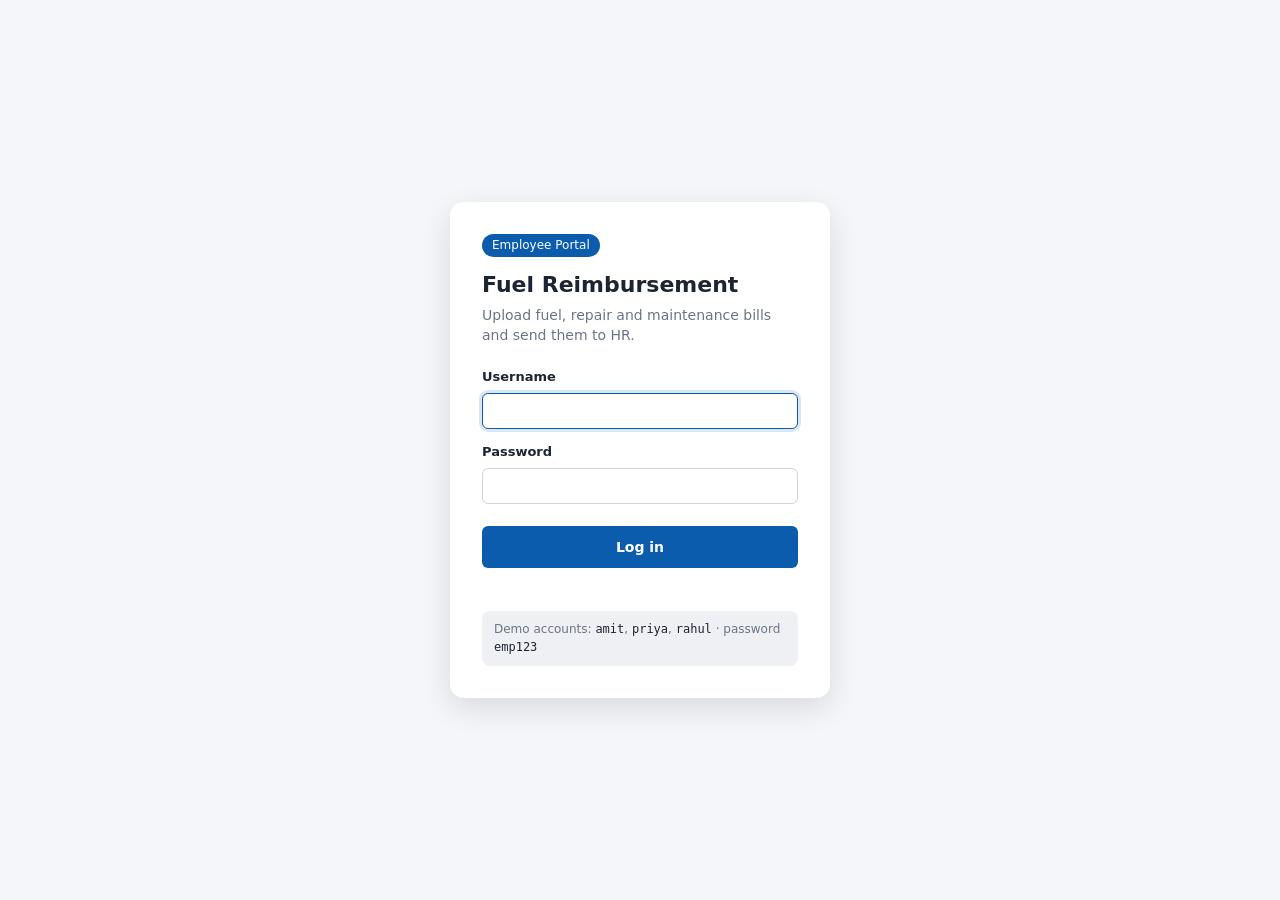
<file: employee_portal/index.html>
<!doctype html>
<html lang="en">
<head>
  <meta charset="utf-8">
  <meta name="viewport" content="width=device-width, initial-scale=1">
  <title>Employee Portal · Fuel Reimbursement</title>
  <link rel="stylesheet" href="/shared/styles.css">
</head>
<body class="employee">

  <!-- Login -->
  <div id="login-screen" class="login-wrap">
    <form id="login-form" class="login-card" autocomplete="on">
      <span class="badge-top">Employee Portal</span>
      <h1>Fuel Reimbursement</h1>
      <p class="sub">Upload fuel, repair and maintenance bills and send them to HR.</p>
      <label for="username">Username</label>
      <input type="text" id="username" name="username" required autofocus>
      <label for="password">Password</label>
      <input type="password" id="password" name="password" required>
      <button class="btn btn-primary" type="submit">Log in</button>
      <div id="login-error" class="form-error"></div>
      <div class="demo">Demo accounts: <code>amit</code>, <code>priya</code>, <code>rahul</code> · password <code>emp123</code></div>
    </form>
  </div>

  <!-- App -->
  <div id="app-screen" class="hidden">
    <header class="topbar">
      <div class="logo">Fuel Reimbursement <small>Employee Portal</small></div>
      <div class="spacer"></div>
      <div class="who"><span id="who-name"></span><small id="who-meta"></small></div>
      <button id="logout-btn">Log out</button>
    </header>

    <main>
      <div id="reader-banner" class="banner hidden"></div>

      <div class="stats">
        <div class="stat"><div class="label">Not sent</div><div class="value" id="st-draft">0</div></div>
        <div class="stat"><div class="label">Pending with HR</div><div class="value" id="st-pending">0</div></div>
        <div class="stat"><div class="label">Approved</div><div class="value" id="st-approved">0</div></div>
        <div class="stat"><div class="label">Rejected</div><div class="value" id="st-rejected">0</div></div>
      </div>

      <div id="dropzone" class="dropzone" tabindex="0" role="button" aria-label="Upload bills">
        <div class="icon">⛽</div>
        <div class="big">Drop bills here or click to choose files</div>
        <div class="muted">You can select several at once. Photos (JPG, PNG, WEBP...) and PDFs up to 15 MB each.</div>
        <input id="file-input" type="file" multiple accept="image/*,.pdf,application/pdf" hidden>
      </div>

      <section class="card">
        <div class="card-head">
          <h2>My bills</h2>
          <div class="tabs" id="tabs">
            <button data-filter="all" class="active">All</button>
            <button data-filter="draft">Not sent</button>
            <button data-filter="pending">Pending</button>
            <button data-filter="approved">Approved</button>
            <button data-filter="rejected">Rejected</button>
          </div>
          <div class="spacer"></div>
          <button id="send-all" class="btn btn-primary hidden">Send all ready bills</button>
        </div>
        <div class="table-wrap">
          <table>
            <thead>
              <tr>
                <th>Bill</th>
                <th>Type</th>
                <th>Bill number</th>
                <th>Bill date</th>
                <th class="num">Amount (₹)</th>
                <th>Status</th>
                <th class="num">Action</th>
              </tr>
            </thead>
            <tbody id="rows"></tbody>
          </table>
        </div>
        <div id="empty" class="empty hidden">No bills here yet. Upload your first bill above.</div>
      </section>
    </main>
  </div>

  <script src="/shared/common.js"></script>
  <script src="app.js"></script>
</body>
</html>
</file>
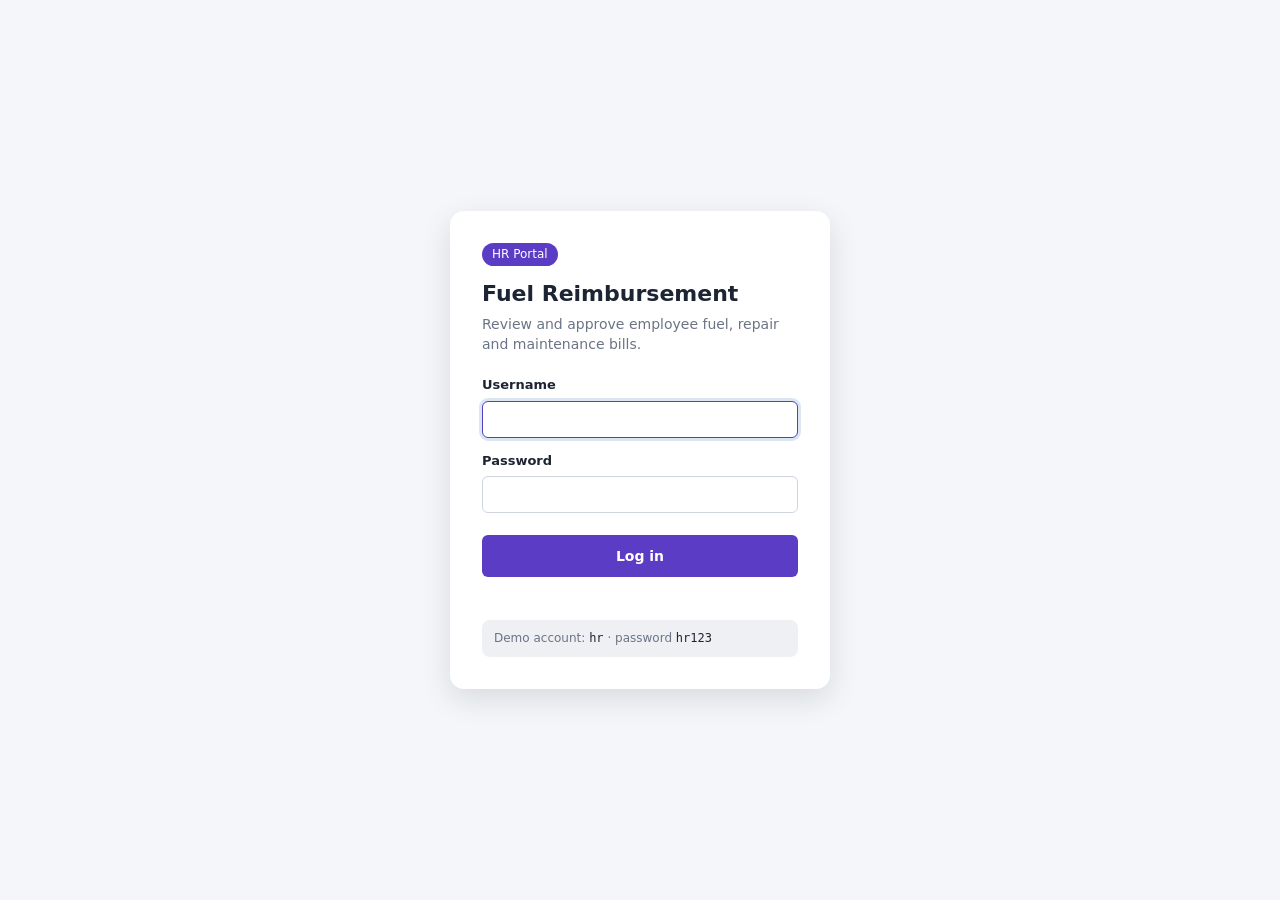
<file: hr_portal/index.html>
<!doctype html>
<html lang="en">
<head>
  <meta charset="utf-8">
  <meta name="viewport" content="width=device-width, initial-scale=1">
  <title>HR Portal · Fuel Reimbursement</title>
  <link rel="stylesheet" href="/shared/styles.css">
</head>
<body class="hr">

  <!-- Login -->
  <div id="login-screen" class="login-wrap">
    <form id="login-form" class="login-card" autocomplete="on">
      <span class="badge-top">HR Portal</span>
      <h1>Fuel Reimbursement</h1>
      <p class="sub">Review and approve employee fuel, repair and maintenance bills.</p>
      <label for="username">Username</label>
      <input type="text" id="username" name="username" required autofocus>
      <label for="password">Password</label>
      <input type="password" id="password" name="password" required>
      <button class="btn btn-primary" type="submit">Log in</button>
      <div id="login-error" class="form-error"></div>
      <div class="demo">Demo account: <code>hr</code> · password <code>hr123</code></div>
    </form>
  </div>

  <!-- App -->
  <div id="app-screen" class="hidden">
    <header class="topbar">
      <div class="logo">Fuel Reimbursement <small>HR Portal</small></div>
      <div class="spacer"></div>
      <div class="who"><span id="who-name"></span><small id="who-meta"></small></div>
      <button id="logout-btn">Log out</button>
    </header>

    <main>
      <div class="stats">
        <div class="stat"><div class="label">Waiting for review</div><div class="value" id="st-pending">0</div></div>
        <div class="stat"><div class="label">Approved</div><div class="value" id="st-approved">0</div></div>
        <div class="stat"><div class="label">Rejected</div><div class="value" id="st-rejected">0</div></div>
        <div class="stat alert"><div class="label">Anomalies pending</div><div class="value" id="st-anomaly">0</div></div>
      </div>

      <!-- Auto-approve switch -->
      <section id="auto-card" class="card auto-card">
        <label class="switch" title="Turn auto-approve on or off">
          <input type="checkbox" id="auto-toggle">
          <span class="slider"></span>
        </label>
        <div class="auto-text">
          <strong>Auto-approve bills with no anomaly</strong>
          <div id="auto-status" class="muted"></div>
        </div>
      </section>

      <div id="detection-banner" class="banner info hidden"></div>

      <!-- Pending -->
      <section class="card">
        <div class="card-head">
          <h2>Waiting for review <span id="pending-count" class="count-pill">0</span></h2>
          <div class="spacer"></div>
          <label class="toggle"><input type="checkbox" id="only-anomalies"> Only anomalies</label>
        </div>
        <div class="table-wrap">
          <table>
            <thead>
              <tr>
                <th>Employee</th>
                <th>Bill</th>
                <th>Type</th>
                <th>Bill number</th>
                <th>Bill date</th>
                <th class="num">Amount</th>
                <th>Submitted</th>
                <th class="num">Action</th>
              </tr>
            </thead>
            <tbody id="pending-rows"></tbody>
          </table>
        </div>
        <div id="pending-empty" class="empty hidden"></div>
      </section>

      <!-- History -->
      <section class="card history-card">
        <div class="card-head">
          <h2>Decision history <span id="history-count" class="count-pill">0</span></h2>
          <div class="tabs" id="history-tabs">
            <button data-filter="all" class="active">All</button>
            <button data-filter="approved">Approved</button>
            <button data-filter="rejected">Rejected</button>
          </div>
          <select id="mode-filter" title="Who decided">
            <option value="all">Auto + manual</option>
            <option value="auto">Auto-approved only</option>
            <option value="manual">Manual only</option>
          </select>
          <div class="spacer"></div>
          <input type="text" id="search" class="search" placeholder="Search employee, bill no...">
        </div>
        <div class="table-wrap">
          <table>
            <thead>
              <tr>
                <th>Employee</th>
                <th>Bill</th>
                <th>Type</th>
                <th>Bill number</th>
                <th>Bill date</th>
                <th class="num">Amount</th>
                <th>Decision</th>
                <th>Decided by</th>
                <th>Decided on</th>
              </tr>
            </thead>
            <tbody id="history-rows"></tbody>
          </table>
        </div>
        <div id="history-empty" class="empty hidden"></div>
      </section>
    </main>
  </div>

  <script src="/shared/common.js"></script>
  <script src="app.js"></script>
</body>
</html>
</file>
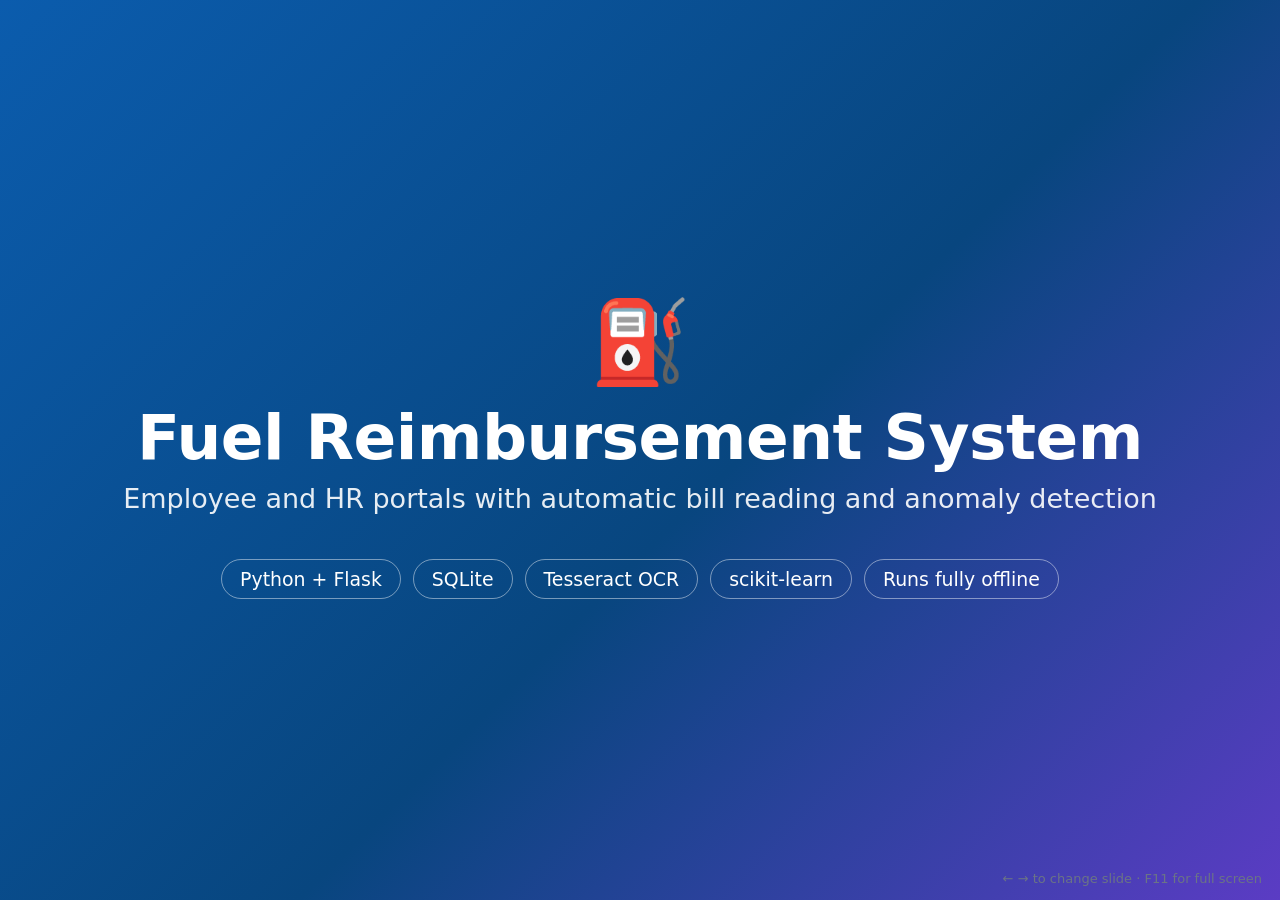
<file: demo/slides.html>
<!doctype html>
<html lang="en">
<head>
<meta charset="utf-8">
<title>Fuel Reimbursement System · Demo slides</title>
<style>
  * { box-sizing: border-box; }
  html, body { margin: 0; height: 100%; }
  body { font-family: "Segoe UI", system-ui, Arial, sans-serif; background: #0f1724; color: #1d2433; overflow: hidden; }
  .slide { position: absolute; inset: 0; display: none; align-items: center; justify-content: center; padding: 4vh 5vw; }
  .slide.active { display: flex; }
  .hint { position: fixed; bottom: 14px; right: 18px; color: #6b7486; font-size: 13px; }

  /* Title */
  .title { background: linear-gradient(135deg, #0b5cad 0%, #08467f 55%, #5b3cc4 100%); color: #fff; flex-direction: column; text-align: center; }
  .title .icon { font-size: 9vh; line-height: 1; }
  .title h1 { font-size: 7vh; margin: 2vh 0 1vh; letter-spacing: -.5px; }
  .title p { font-size: 3vh; margin: 0; opacity: .9; }
  .title .chips { margin-top: 5vh; display: flex; gap: 12px; flex-wrap: wrap; justify-content: center; }
  .title .chips span { border: 1px solid rgba(255,255,255,.45); border-radius: 99px; padding: 8px 18px; font-size: 2.1vh; }

  /* Architecture */
  .arch { background: #f4f6f9; flex-direction: column; }
  .arch h2 { margin: 0 0 4vh; font-size: 4.4vh; }
  .grid { display: grid; grid-template-columns: 1fr 70px 1.25fr 70px 1fr; align-items: center; width: 100%; max-width: 1500px; }
  .col { display: flex; flex-direction: column; gap: 3vh; }
  .box { background: #fff; border-radius: 14px; box-shadow: 0 2px 10px rgba(16,24,40,.1); padding: 2.4vh 1.6vw; border-top: 6px solid #0b5cad; }
  .box h3 { margin: 0 0 .8vh; font-size: 2.6vh; }
  .box .port { font-family: Consolas, monospace; font-size: 1.8vh; color: #6b7486; }
  .box ul { margin: 1vh 0 0; padding-left: 20px; font-size: 1.9vh; line-height: 1.55; color: #3a4252; }
  .box.hr { border-top-color: #5b3cc4; }
  .box.backend { border-top-color: #127a46; }
  .box.store { border-top-color: #9a5b00; }
  .box.ai { border-top-color: #b42318; }
  .inner { display: grid; grid-template-columns: 1fr 1fr; gap: 1.4vh; margin-top: 1.6vh; }
  .inner div { background: #f4f6f9; border-radius: 10px; padding: 1.4vh 1vw; font-size: 1.8vh; }
  .inner b { display: block; font-size: 1.9vh; margin-bottom: .4vh; }
  .arrow { text-align: center; font-size: 4vh; color: #9aa3b2; }
  .arrow small { display: block; font-size: 1.5vh; }
  .flow { margin-top: 5vh; display: flex; gap: 10px; align-items: center; flex-wrap: wrap; justify-content: center; font-size: 2vh; }
  .flow span { background: #fff; border-radius: 99px; padding: 8px 16px; box-shadow: 0 1px 4px rgba(16,24,40,.08); }
  .flow i { font-style: normal; color: #9aa3b2; }
  .flow .red { background: #fdecea; color: #b42318; font-weight: 600; }

  /* End */
  .end { background: #0f1724; color: #fff; flex-direction: column; text-align: center; }
  .end h2 { font-size: 5vh; margin: 0 0 3vh; }
  .end ul { list-style: none; padding: 0; margin: 0; font-size: 2.6vh; line-height: 1.9; opacity: .9; }
  .end .next { margin-top: 4vh; font-size: 2.1vh; color: #9aa3b2; }
</style>
</head>
<body>

<!-- 1. Title card -->
<section class="slide title active">
  <div class="icon">⛽</div>
  <h1>Fuel Reimbursement System</h1>
  <p>Employee and HR portals with automatic bill reading and anomaly detection</p>
  <div class="chips">
    <span>Python + Flask</span><span>SQLite</span><span>Tesseract OCR</span><span>scikit-learn</span><span>Runs fully offline</span>
  </div>
</section>

<!-- 2. Architecture -->
<section class="slide arch">
  <h2>How it works</h2>
  <div class="grid">
    <div class="col">
      <div class="box">
        <h3>Employee portal</h3>
        <div class="port">localhost:5001</div>
        <ul><li>Upload many bills at once</li><li>Check and correct fields</li><li>Send each bill to HR</li><li>See HR's decision</li></ul>
      </div>
    </div>
    <div class="arrow">⇄<small>REST API</small></div>
    <div class="col">
      <div class="box backend">
        <h3>Shared backend</h3>
        <div class="port">localhost:5000 · Flask</div>
        <div class="inner">
          <div><b>Bill reader</b>Tesseract OCR extracts bill number, date and amount</div>
          <div><b>Anomaly detection</b>Statistical rules + Isolation Forest</div>
          <div><b>Workflow</b>Send, approve, reject, duplicate check</div>
          <div><b>Login</b>Separate employee and HR accounts</div>
        </div>
      </div>
      <div class="box store">
        <h3>Local storage</h3>
        <ul><li>SQLite database (bills, users, decisions)</li><li>Uploaded bill images and PDFs</li></ul>
      </div>
    </div>
    <div class="arrow">⇄<small>REST API</small></div>
    <div class="col">
      <div class="box hr">
        <h3>HR portal</h3>
        <div class="port">localhost:5002</div>
        <ul><li>All sent bills in one table</li><li>View the original bill</li><li>Approve or reject with a reason</li><li>Anomalies shown in red</li></ul>
      </div>
    </div>
  </div>
  <div class="flow">
    <span>Upload bill</span><i>→</i><span>OCR fills the fields</span><i>→</i><span>Employee sends</span><i>→</i>
    <span class="red">Anomaly check</span><i>→</i><span>HR approves / rejects</span><i>→</i><span>Status back to employee</span>
  </div>
</section>

<!-- 3. Closing -->
<section class="slide end">
  <h2>Thanks for watching</h2>
  <ul>
    <li>✔ Bills read automatically, fully offline</li>
    <li>✔ One click to send, one click to approve</li>
    <li>✔ Unusual amounts flagged for HR</li>
  </ul>
  <div class="next">Next: email notifications · monthly reports · mobile upload</div>
</section>

<div class="hint">← → to change slide · F11 for full screen</div>

<script>
  const slides = [...document.querySelectorAll(".slide")];
  let i = 0;
  const show = (n) => {
    i = Math.max(0, Math.min(slides.length - 1, n));
    slides.forEach((s, k) => s.classList.toggle("active", k === i));
  };
  document.addEventListener("keydown", (e) => {
    if (["ArrowRight", "PageDown", " "].includes(e.key)) show(i + 1);
    if (["ArrowLeft", "PageUp"].includes(e.key)) show(i - 1);
  });
  document.addEventListener("click", () => show(i + 1));
</script>
</body>
</html>
</file>
<file: shared/styles.css>
:root {
  --bg: #f4f6f9;
  --card: #ffffff;
  --ink: #1d2433;
  --muted: #6b7486;
  --line: #e3e7ee;
  --brand: #0b5cad;
  --brand-dark: #08467f;
  --green: #127a46;
  --green-bg: #e3f5ea;
  --red: #b42318;
  --red-bg: #fde8e6;
  --amber: #9a5b00;
  --amber-bg: #fff3d6;
  --blue-bg: #e6f0fb;
  --grey-bg: #eef0f4;
  --radius: 10px;
  --shadow: 0 1px 2px rgba(16, 24, 40, .06), 0 1px 3px rgba(16, 24, 40, .08);
}

body.hr { --brand: #5b3cc4; --brand-dark: #45299e; }

* { box-sizing: border-box; }
html, body { margin: 0; }
body {
  font: 14px/1.45 "Segoe UI", system-ui, -apple-system, Roboto, Arial, sans-serif;
  color: var(--ink);
  background: var(--bg);
}
button, input, select, textarea { font: inherit; color: inherit; }
.hidden { display: none !important; }

/* ---------- Top bar ---------- */
.topbar {
  display: flex; align-items: center; gap: 16px;
  padding: 0 28px; height: 60px;
  background: var(--brand); color: #fff;
}
.topbar .logo { font-weight: 700; font-size: 17px; letter-spacing: .2px; }
.topbar .logo small { font-weight: 400; opacity: .8; margin-left: 8px; font-size: 13px; }
.topbar .spacer { flex: 1; }
.topbar .who { text-align: right; line-height: 1.2; }
.topbar .who small { opacity: .8; display: block; font-size: 12px; }
.topbar button {
  background: rgba(255, 255, 255, .15); border: 1px solid rgba(255, 255, 255, .35); color: #fff;
  padding: 6px 14px; border-radius: 6px; cursor: pointer;
}
.topbar button:hover { background: rgba(255, 255, 255, .25); }

main { max-width: 1280px; margin: 0 auto; padding: 24px 28px 60px; }

/* ---------- Login ---------- */
.login-wrap { min-height: 100vh; display: grid; place-items: center; padding: 24px; }
.login-card {
  width: 100%; max-width: 380px; background: var(--card); border-radius: 14px;
  box-shadow: 0 10px 30px rgba(16, 24, 40, .12); padding: 32px;
}
.login-card .badge-top {
  display: inline-block; background: var(--brand); color: #fff; font-size: 12px;
  padding: 3px 10px; border-radius: 99px; margin-bottom: 12px;
}
.login-card h1 { margin: 0 0 4px; font-size: 22px; }
.login-card p.sub { margin: 0 0 22px; color: var(--muted); }
.login-card label { display: block; font-weight: 600; font-size: 13px; margin: 14px 0 6px; }
.login-card input { width: 100%; }
.login-card .btn { width: 100%; margin-top: 22px; padding: 10px; }
.login-card .demo { margin-top: 18px; font-size: 12px; color: var(--muted); background: var(--grey-bg);
  padding: 10px 12px; border-radius: 8px; }
.login-card .demo code { color: var(--ink); }
.form-error { color: var(--red); margin-top: 12px; font-size: 13px; min-height: 1em; }

/* ---------- Generic ---------- */
input[type=text], input[type=password], input[type=number], input[type=date], select, textarea {
  border: 1px solid #cfd5df; border-radius: 6px; padding: 7px 9px; background: #fff;
  outline: none; transition: border-color .15s, box-shadow .15s;
}
input:focus, select:focus, textarea:focus { border-color: var(--brand); box-shadow: 0 0 0 3px rgba(11, 92, 173, .15); }
input.invalid, select.invalid { border-color: var(--red); background: #fffafa; }

.btn {
  display: inline-flex; align-items: center; justify-content: center; gap: 6px;
  border: 1px solid transparent; border-radius: 6px; padding: 7px 14px; cursor: pointer;
  font-weight: 600; white-space: nowrap; transition: background .15s, opacity .15s;
}
.btn:disabled { opacity: .55; cursor: not-allowed; }
.btn-primary { background: var(--brand); color: #fff; }
.btn-primary:hover:not(:disabled) { background: var(--brand-dark); }
.btn-green { background: var(--green); color: #fff; }
.btn-green:hover:not(:disabled) { background: #0d5f36; }
.btn-red { background: #fff; color: var(--red); border-color: #f1b5ae; }
.btn-red:hover:not(:disabled) { background: var(--red-bg); }
.btn-ghost { background: #fff; color: var(--ink); border-color: #cfd5df; }
.btn-ghost:hover:not(:disabled) { background: var(--grey-bg); }
.btn-icon { background: none; border: none; color: var(--muted); padding: 4px 6px; cursor: pointer; border-radius: 4px; }
.btn-icon:hover { background: var(--grey-bg); color: var(--red); }
.link { background: none; border: none; color: var(--brand); padding: 0; cursor: pointer; text-decoration: underline; }

.card { background: var(--card); border-radius: var(--radius); box-shadow: var(--shadow); }
.card-head { display: flex; align-items: center; gap: 12px; padding: 16px 20px; border-bottom: 1px solid var(--line); flex-wrap: wrap; }
.card-head h2 { margin: 0; font-size: 16px; }
.card-head .spacer { flex: 1; }
.muted { color: var(--muted); }

.banner { padding: 10px 14px; border-radius: 8px; margin-bottom: 16px; font-size: 13px; }
.banner.warn { background: var(--amber-bg); color: var(--amber); }
.banner.info { background: var(--blue-bg); color: var(--brand-dark); }

/* ---------- Stats ---------- */
.stats { display: grid; grid-template-columns: repeat(auto-fit, minmax(180px, 1fr)); gap: 14px; margin-bottom: 20px; }
.stat { background: var(--card); border-radius: var(--radius); box-shadow: var(--shadow); padding: 14px 18px; }
.stat .label { color: var(--muted); font-size: 12px; text-transform: uppercase; letter-spacing: .4px; }
.stat .value { font-size: 22px; font-weight: 700; margin-top: 2px; }
.stat .value small { font-size: 13px; font-weight: 400; color: var(--muted); margin-left: 6px; }

/* ---------- Table ---------- */
.table-wrap { overflow-x: auto; }
table { width: 100%; border-collapse: collapse; }
th, td { padding: 10px 12px; text-align: left; border-bottom: 1px solid var(--line); vertical-align: middle; }
th { font-size: 12px; text-transform: uppercase; letter-spacing: .4px; color: var(--muted); background: #fafbfc; font-weight: 600; white-space: nowrap; }
tbody tr:hover { background: #fafcff; }
td.num, th.num { text-align: right; }
td input[type=text] { width: 140px; }
td input[type=number] { width: 110px; text-align: right; }
td input[type=date] { width: 145px; }
td select { width: 125px; }
.file-cell { display: flex; align-items: center; gap: 10px; min-width: 190px; max-width: 260px; }
.thumb {
  width: 44px; height: 44px; border-radius: 6px; object-fit: cover; background: var(--grey-bg);
  border: 1px solid var(--line); cursor: zoom-in; flex-shrink: 0; display: grid; place-items: center;
  font-size: 11px; font-weight: 700; color: var(--red);
}
.file-cell .fname { overflow: hidden; text-overflow: ellipsis; white-space: nowrap; }
.file-cell .fmeta { font-size: 12px; color: var(--muted); }
.empty { padding: 50px 20px; text-align: center; color: var(--muted); }
.actions { display: flex; gap: 6px; align-items: center; justify-content: flex-end; }
.note { font-size: 12px; color: var(--muted); margin-top: 3px; max-width: 260px; }
.note.warn { color: var(--amber); }
.comment { font-size: 12px; margin-top: 4px; max-width: 260px; }
.comment.rejected { color: var(--red); }

/* ---------- Badges ---------- */
.badge { display: inline-block; padding: 3px 9px; border-radius: 99px; font-size: 12px; font-weight: 600; white-space: nowrap; }
.badge.processing { background: var(--grey-bg); color: var(--muted); }
.badge.draft { background: var(--blue-bg); color: var(--brand-dark); }
.badge.pending { background: var(--amber-bg); color: var(--amber); }
.badge.approved { background: var(--green-bg); color: var(--green); }
.badge.rejected { background: var(--red-bg); color: var(--red); }
.badge.dup { background: var(--red-bg); color: var(--red); margin-left: 6px; }
/* ---------- Anomalies (HR) ---------- */
tbody tr.anomaly { background: #fdecea; }
tbody tr.anomaly:hover { background: #fbe0dc; }
tbody tr.anomaly td:first-child { box-shadow: inset 4px 0 0 var(--red); }
tbody tr.anomaly td.num strong { color: var(--red); }
.badge.anom { background: var(--red); color: #fff; margin-top: 4px; }
.anom-reasons { margin: 4px 0 0; padding-left: 16px; font-size: 12px; color: var(--red); text-align: left; max-width: 340px; }
.anom-reasons li { margin-top: 2px; }
.stat.alert .value { color: var(--red); }
.toggle { display: inline-flex; align-items: center; gap: 6px; cursor: pointer; font-weight: 600; color: var(--red); user-select: none; }
.modal-body .anom-box { background: #fdecea; border: 1px solid #f1b5ae; border-radius: 8px; padding: 10px 14px; margin-bottom: 14px; color: var(--red); }
.modal-body .anom-box ul { margin: 6px 0 0; padding-left: 18px; }

/* ---------- Auto-approve + history (HR) ---------- */
.auto-card { display: flex; align-items: center; gap: 16px; padding: 14px 20px; margin-bottom: 16px; border-left: 5px solid #cfd5df; }
.auto-card.on { border-left-color: var(--green); background: #f6fcf8; }
.auto-text { font-size: 13px; }
.auto-text strong { font-size: 15px; }
.switch { position: relative; width: 46px; height: 26px; flex-shrink: 0; }
.switch input { opacity: 0; width: 0; height: 0; }
.slider { position: absolute; inset: 0; background: #b8c0cd; border-radius: 99px; cursor: pointer; transition: background .2s; }
.slider::before { content: ""; position: absolute; width: 20px; height: 20px; left: 3px; top: 3px; background: #fff; border-radius: 50%; transition: transform .2s; box-shadow: 0 1px 3px rgba(0,0,0,.3); }
.switch input:checked + .slider { background: var(--green); }
.switch input:checked + .slider::before { transform: translateX(20px); }
.switch input:focus-visible + .slider { box-shadow: 0 0 0 3px rgba(18, 122, 70, .3); }
.history-card { margin-top: 24px; }
.count-pill { display: inline-block; background: var(--grey-bg); color: var(--muted); font-size: 12px; font-weight: 600; padding: 1px 9px; border-radius: 99px; margin-left: 6px; vertical-align: 2px; }
.badge.auto { background: #e0f2fe; color: #075985; }

.src { font-size: 11px; padding: 1px 6px; border-radius: 4px; background: var(--grey-bg); color: var(--muted); margin-left: 4px; }
.src.ai { background: #efe9ff; color: #5b3cc4; }

.spinner {
  width: 14px; height: 14px; border: 2px solid #c7cdd8; border-top-color: var(--brand);
  border-radius: 50%; display: inline-block; animation: spin .8s linear infinite; vertical-align: -2px;
}
@keyframes spin { to { transform: rotate(360deg); } }

/* ---------- Upload zone ---------- */
.dropzone {
  border: 2px dashed #bcc5d3; border-radius: var(--radius); background: var(--card);
  padding: 28px; text-align: center; cursor: pointer; transition: border-color .15s, background .15s;
  margin-bottom: 20px;
}
.dropzone:hover, .dropzone.over { border-color: var(--brand); background: #f5f9ff; }
.dropzone .big { font-size: 16px; font-weight: 600; }
.dropzone .icon { font-size: 30px; line-height: 1; margin-bottom: 6px; }

/* ---------- Tabs / filters ---------- */
.tabs { display: flex; gap: 4px; background: var(--grey-bg); padding: 3px; border-radius: 8px; }
.tabs button { border: none; background: none; padding: 6px 12px; border-radius: 6px; cursor: pointer; color: var(--muted); font-weight: 600; }
.tabs button.active { background: #fff; color: var(--ink); box-shadow: var(--shadow); }
.tabs .count { font-weight: 400; margin-left: 4px; }
.search { width: 220px; }

/* ---------- Modal ---------- */
.modal-back {
  position: fixed; inset: 0; background: rgba(15, 20, 30, .6); display: grid; place-items: center;
  z-index: 50; padding: 24px;
}
.modal { background: #fff; border-radius: 12px; max-width: 960px; width: 100%; max-height: 92vh; display: flex; flex-direction: column; overflow: hidden; }
.modal-head { display: flex; align-items: center; padding: 14px 18px; border-bottom: 1px solid var(--line); gap: 12px; }
.modal-head h3 { margin: 0; font-size: 15px; flex: 1; overflow: hidden; text-overflow: ellipsis; white-space: nowrap; }
.modal-body { overflow: auto; padding: 18px; background: #f7f8fa; flex: 1; }
.modal-body img { max-width: 100%; display: block; margin: 0 auto; }
.modal-body iframe { width: 100%; height: 75vh; border: none; background: #fff; }
.modal-body .details { display: grid; grid-template-columns: repeat(auto-fit, minmax(150px, 1fr)); gap: 10px; margin-bottom: 14px; }
.modal-body .details div { background: #fff; padding: 8px 12px; border-radius: 8px; border: 1px solid var(--line); }
.modal-body .details span { display: block; font-size: 11px; color: var(--muted); text-transform: uppercase; }
.modal-foot { padding: 12px 18px; border-top: 1px solid var(--line); display: flex; gap: 8px; justify-content: flex-end; align-items: center; }
.modal.small { max-width: 440px; }
.modal.small .modal-body { background: #fff; }
.modal textarea { width: 100%; min-height: 90px; resize: vertical; }

/* ---------- Toast ---------- */
#toasts { position: fixed; right: 20px; bottom: 20px; display: flex; flex-direction: column; gap: 8px; z-index: 100; }
.toast {
  background: #1d2433; color: #fff; padding: 10px 16px; border-radius: 8px; max-width: 380px;
  box-shadow: 0 6px 20px rgba(0, 0, 0, .2); animation: rise .2s ease-out;
}
.toast.error { background: var(--red); }
.toast.ok { background: var(--green); }
@keyframes rise { from { transform: translateY(8px); opacity: 0; } }
</file>
